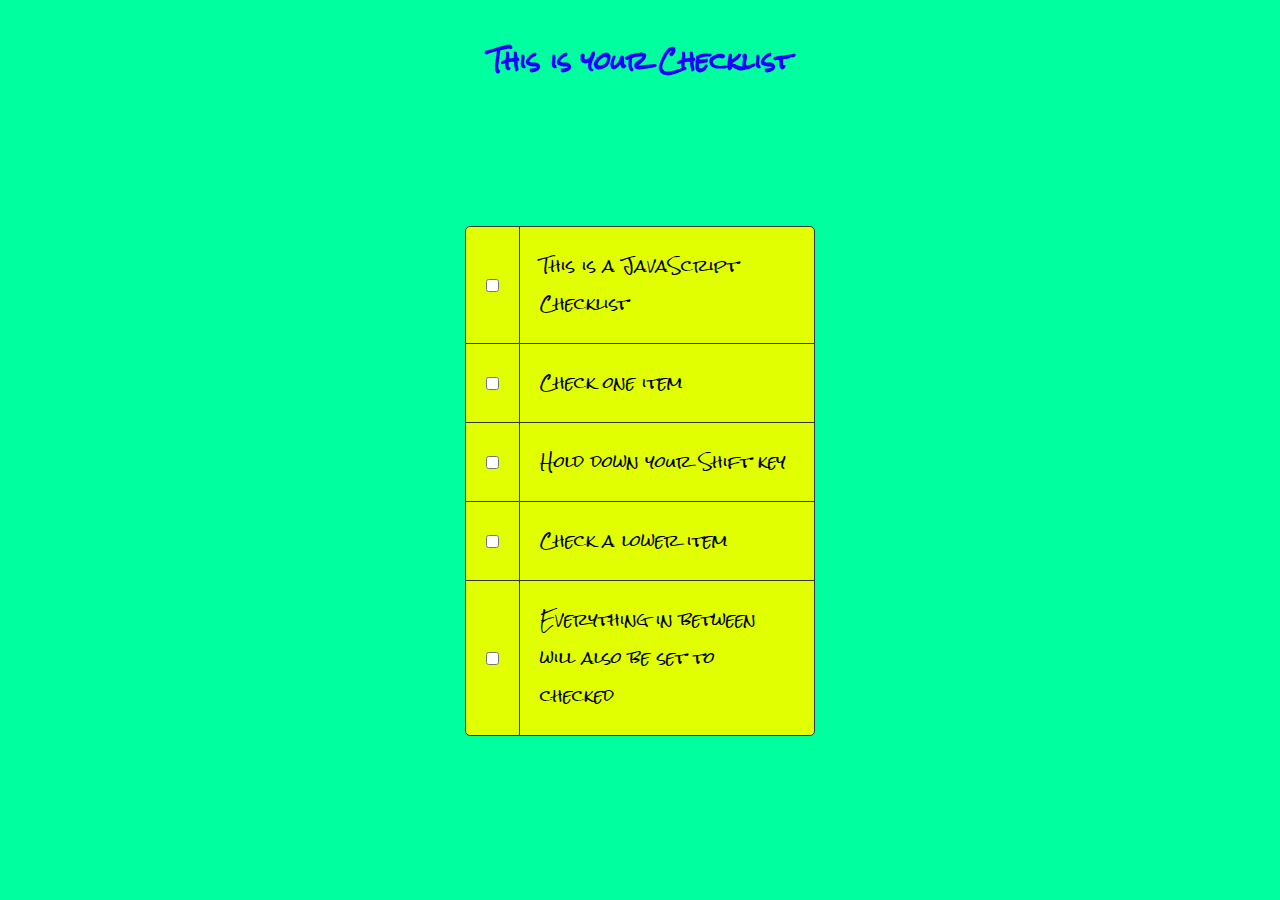
<file: check list/index.html>
<!DOCTYPE html>
<html>
    <head>
        <meta charset="utf-8">
        <meta http-equiv="X-UA-Compatible" content="IE=edge">
        <title>Checklist</title>
        <meta name="description" content="">
        <meta name="viewport" content="width=device-width, initial-scale=1">
        <link rel="stylesheet" href="style.css">
    </head>
    <body>
        <h2>This is your Checklist</h2>
        <div class="container">
            <div class="listItem">
                <input type="checkbox">
                <p>This is a JavaScript Checklist</p>
            </div>
            <div class="listItem">
                <input type="checkbox">
                <p>Check one item</p>
            </div>
            <div class="listItem">
                <input type="checkbox">
                <p>Hold down your Shift key</p>
            </div>
            <div class="listItem">
                <input type="checkbox">
                <p>Check a lower item</p>
            </div>
            <div class="listItem">
                <input type="checkbox">
                <p>Everything in between will also be set to checked</p>
            </div>
        </div>        
        <script src="app.js" async defer></script>
    </body>
</html>
</file>
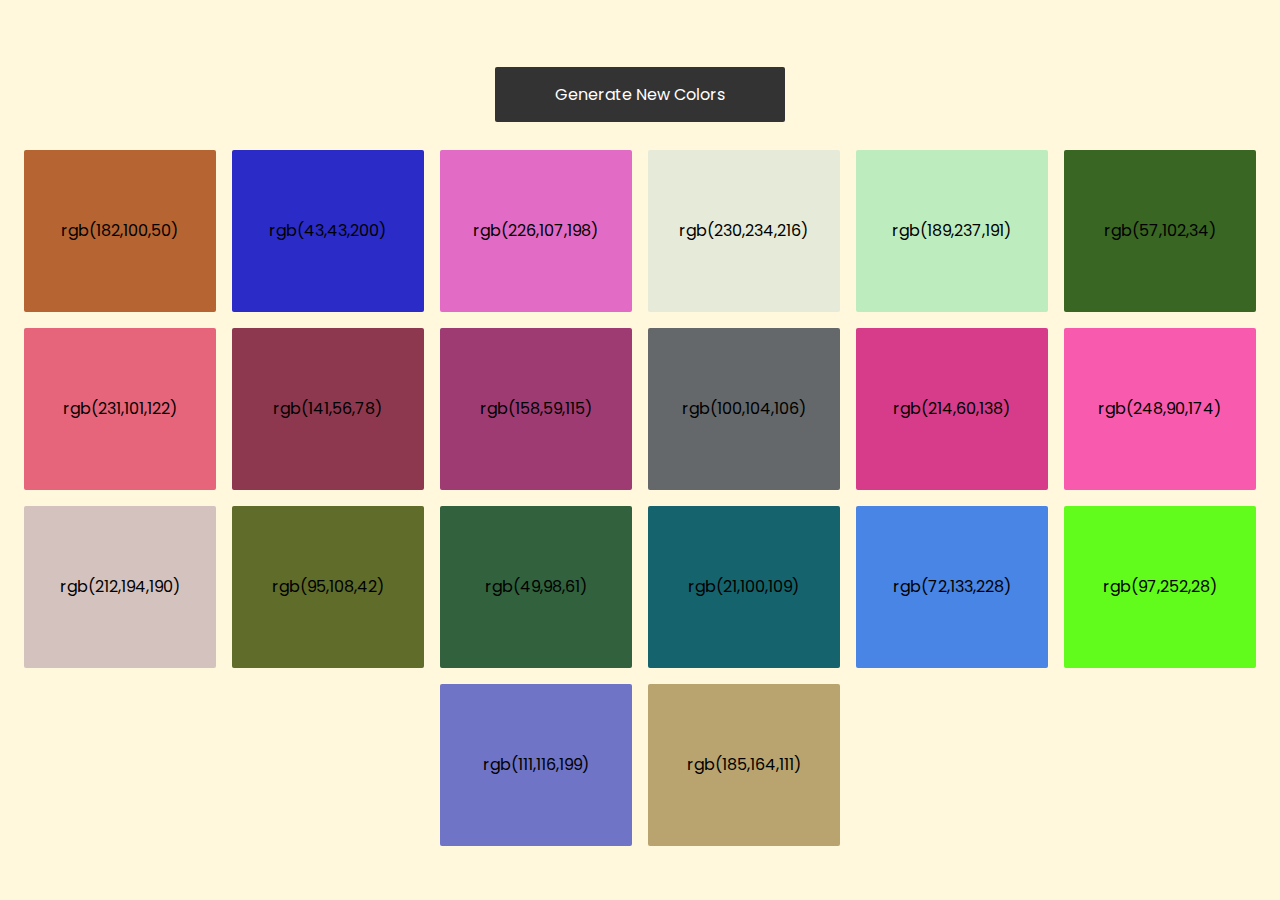
<file: color generator/index.html>
<!DOCTYPE html>
<html>
  <head>
    <meta charset="utf-8" />
    <meta http-equiv="X-UA-Compatible" content="IE=edge" />
    <title>Color Generator</title>
    <meta name="description" content="" />
    <meta name="viewport" content="width=device-width, initial-scale=1" />
    <link rel="stylesheet" href="style.css" />
  </head>
  <body>
    <div class="container">
      <button class="newColor-btn" id="newColor-btn">
        Generate New Colors
      </button>
      <section class="color-container"></section>
    </div>
    <script src="app.js" async defer></script>
  </body>
</html>
</file>
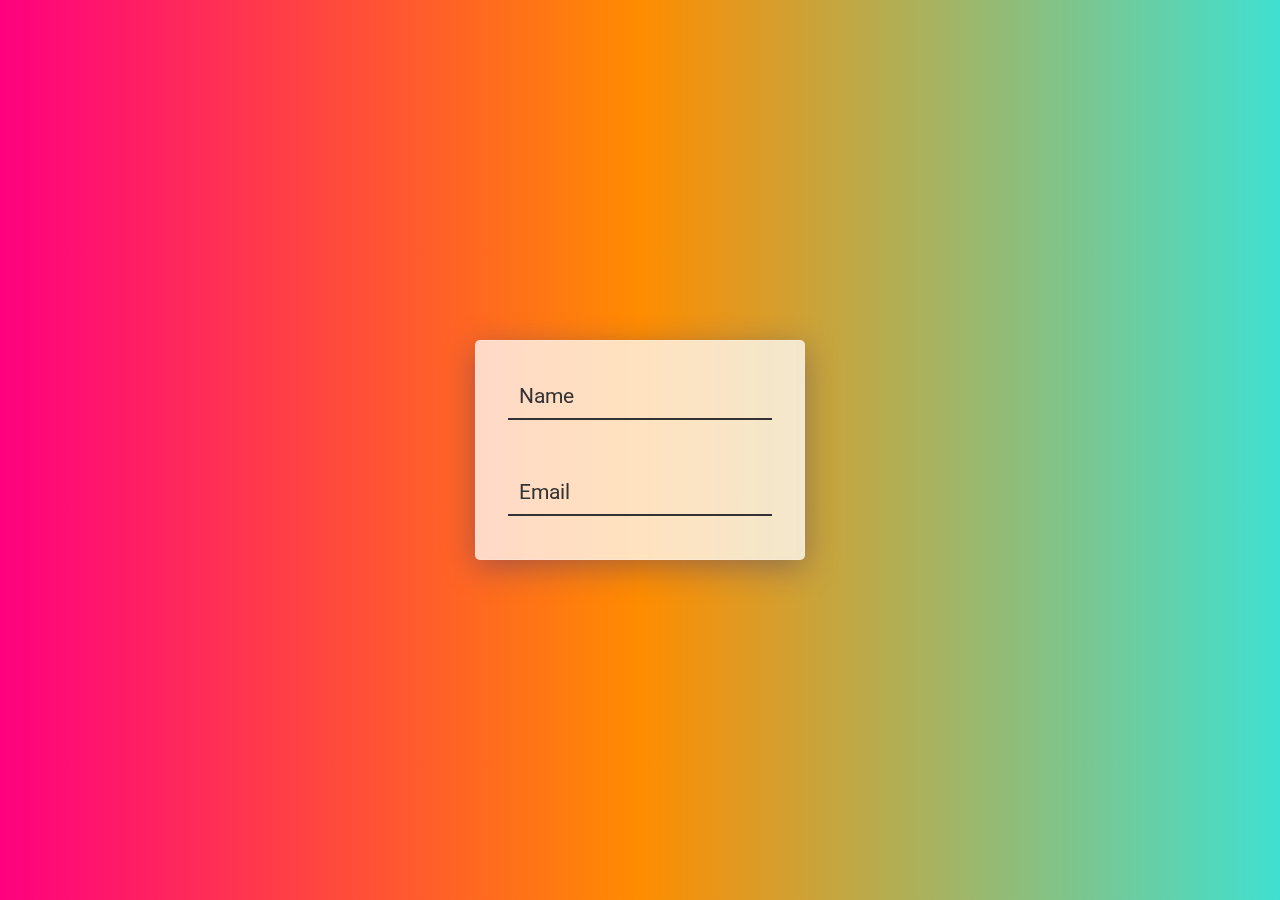
<file: floating inputs/index.html>
<!DOCTYPE html>
<html>
  <head>
    <meta charset="utf-8" />
    <meta http-equiv="X-UA-Compatible" content="IE=edge" />
    <title>FLoating Inputs</title>
    <meta name="description" content="" />
    <meta name="viewport" content="width=device-width, initial-scale=1" />
    <link rel="stylesheet" href="style.css" />
  </head>
  <body>
    <div class="container">
      <div class="input">
        <input
          type="text"
          id="name"
          class="inside-input"
          placeholder="Enter your name"
        />
        <label for="name">Name</label>
        <span class="border"></span>
      </div>
      <div class="input">
        <input
          type="text"
          id="email"
          class="inside-input"
          placeholder="Enter your email"
        />
        <label for="email">Email</label>
        <span class="border"></span>
      </div>
    </div>
    <script
      src="https://code.jquery.com/jquery-3.6.0.slim.min.js"
      integrity="sha256-u7e5khyithlIdTpu22PHhENmPcRdFiHRjhAuHcs05RI="
      crossorigin="anonymous"
    ></script>
    <script src="app.js" async defer></script>
  </body>
</html>
</file>
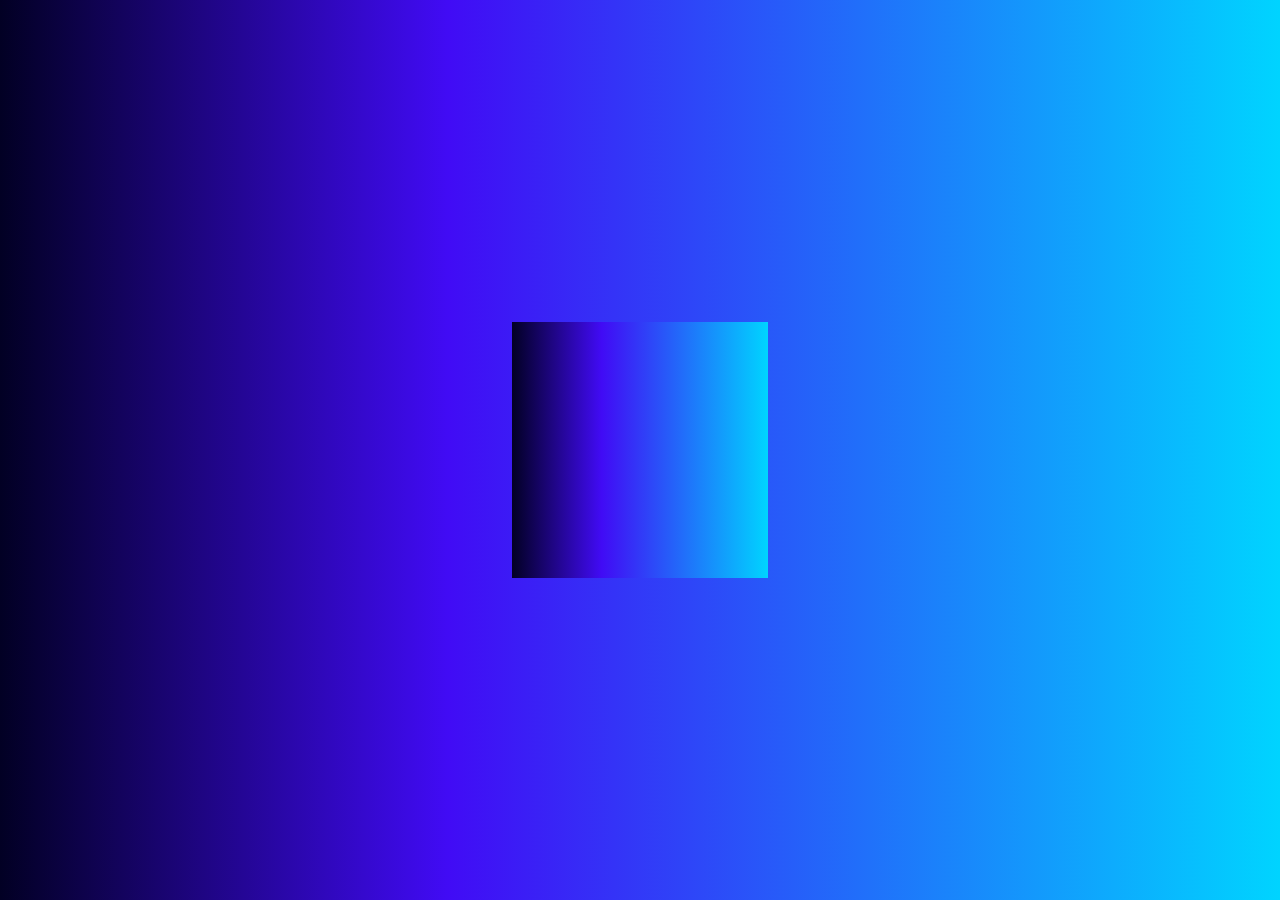
<file: js border/index.html>
<!DOCTYPE html>
<html>
  <head>
    <meta charset="utf-8" />
    <meta http-equiv="X-UA-Compatible" content="IE=edge" />
    <title>JS Border</title>
    <meta name="description" content="" />
    <meta name="viewport" content="width=device-width, initial-scale=1" />
    <link rel="stylesheet" href="style.css" />
  </head>
  <body>
    <div class="container">
      <div class="top"></div>
      <div class="right"></div>
      <div class="bottom"></div>
      <div class="left"></div>
    </div>
    <script
      src="https://code.jquery.com/jquery-3.6.0.slim.min.js"
      integrity="sha256-u7e5khyithlIdTpu22PHhENmPcRdFiHRjhAuHcs05RI="
      crossorigin="anonymous"
    ></script>
    <script src="app.js" async defer></script>
  </body>
</html>
</file>
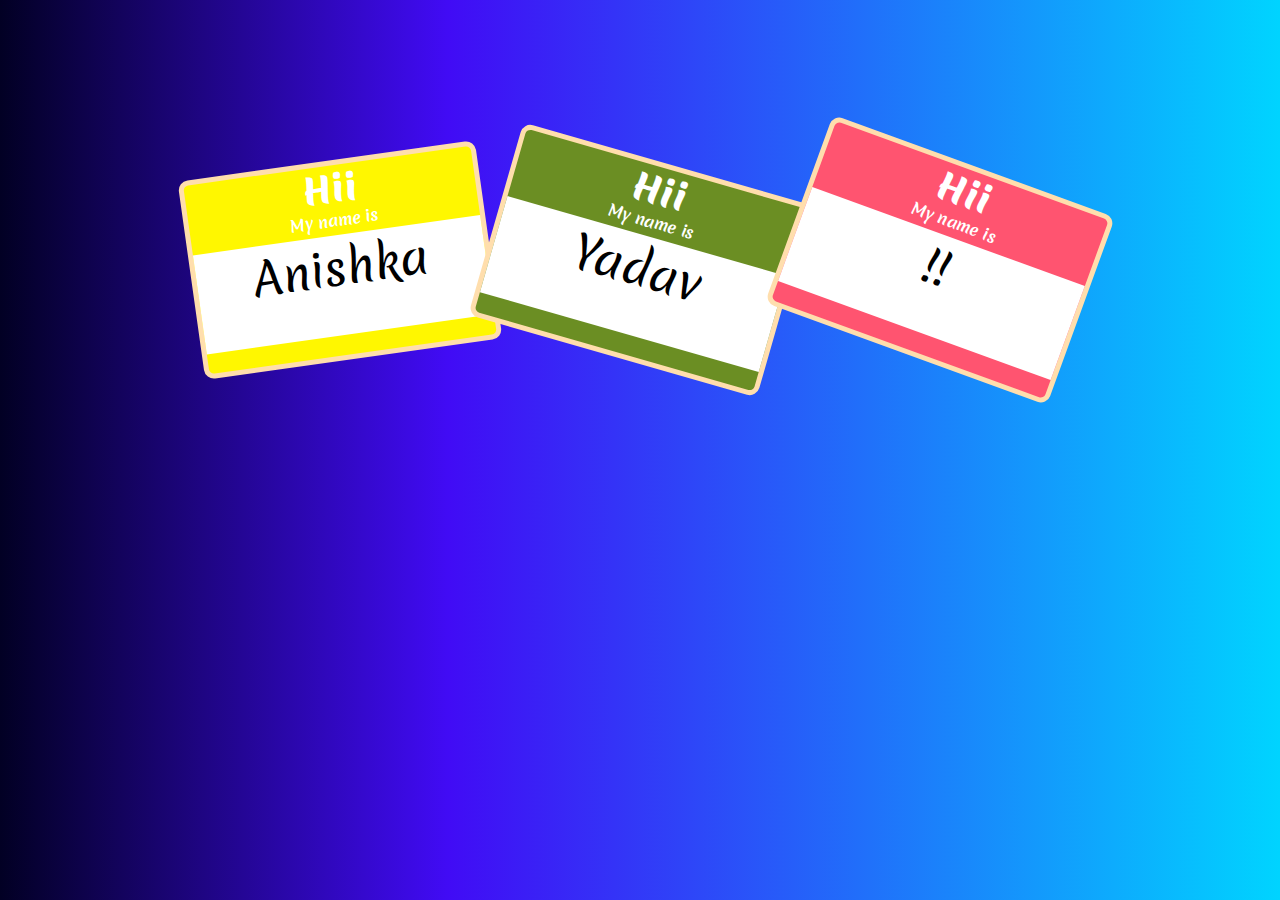
<file: nametag tamplate/index.html>
<!DOCTYPE html>
<!--[if lt IE 7]>      <html class="no-js lt-ie9 lt-ie8 lt-ie7"> <![endif]-->
<!--[if IE 7]>         <html class="no-js lt-ie9 lt-ie8"> <![endif]-->
<!--[if IE 8]>         <html class="no-js lt-ie9"> <![endif]-->
<!--[if gt IE 8]>      <html class="no-js"> <!--<![endif]-->
<html>
  <head>
    <meta charset="utf-8" />
    <meta http-equiv="X-UA-Compatible" content="IE=edge" />
    <title>Nametag Template</title>
    <meta name="description" content="" />
    <meta name="viewport" content="width=device-width, initial-scale=1" />
    <link rel="stylesheet" href="style.css" />
  </head>
  <body>
    <template>
      <div class="container">
        <div class="heading">
          <div class="text">Hii</div>
          <div class="subText">My name is</div>
        </div>
        <div class="name"></div>
        <div class="bottom"></div>
      </div>
    </template>
    <div class="wrapper"></div>
    <!--[if lt IE 7]>
      <p class="browsehappy">
        You are using an <strong>outdated</strong> browser. Please
        <a href="#">upgrade your browser</a> to improve your experience.
      </p>
    <![endif]-->

    <script src="app.js" async defer></script>
  </body>
</html>
</file>
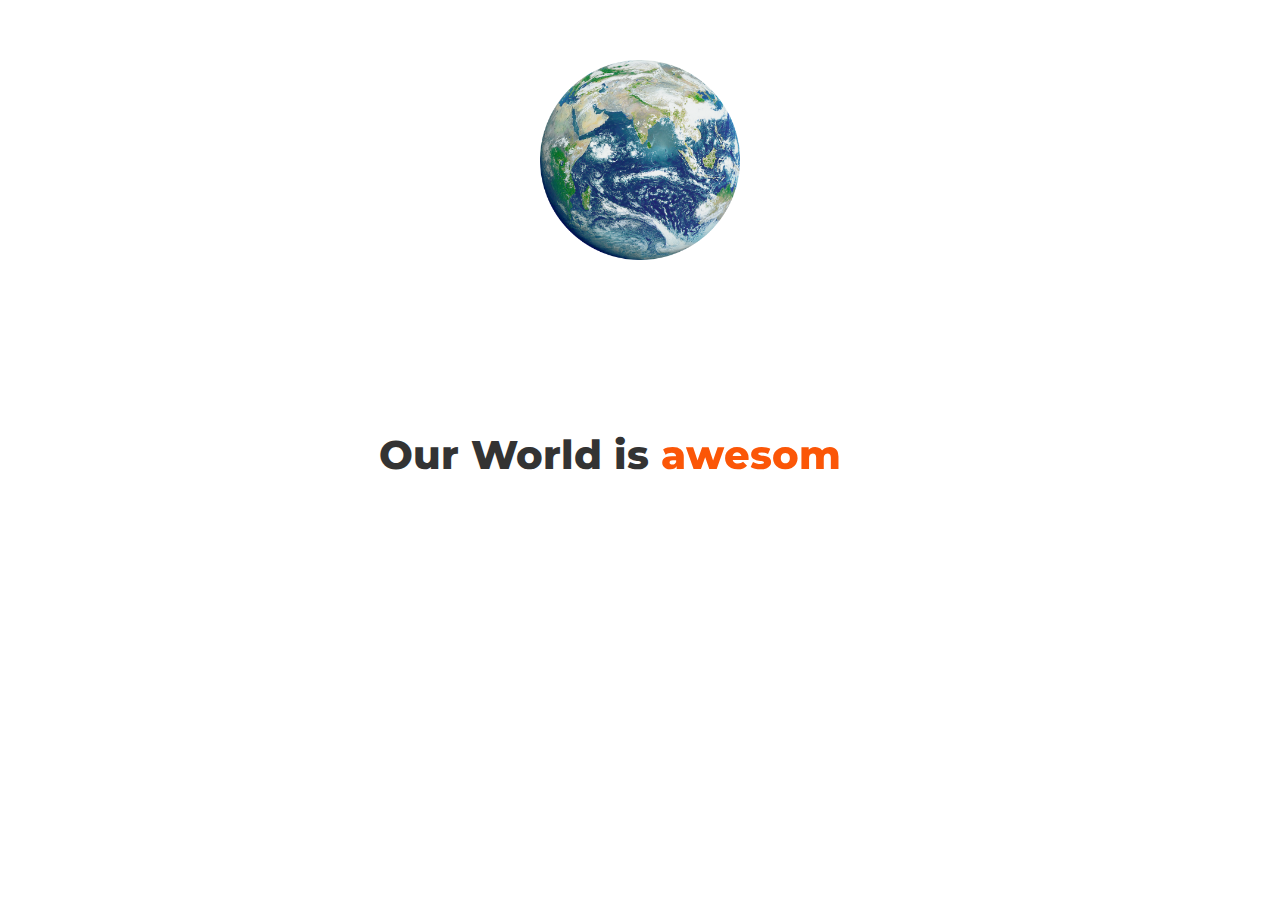
<file: rotating text/index.html>
<!DOCTYPE html>
<html>
  <head>
    <meta charset="utf-8" />
    <meta http-equiv="X-UA-Compatible" content="IE=edge" />
    <title>Rotating Text</title>
    <meta name="description" content="" />
    <meta name="viewport" content="width=device-width, initial-scale=1" />
    <link rel="stylesheet" href="style.css" />
  </head>
  <body>
    <div class="container">
      <p>Our World is</p>
      <p class="changing">
        <span class="specification beautiful">beautiful.</span
        ><span class="specification awesome">awesome.</span
        ><span class="specification big">big.</span
        ><span class="specification trouble">marvelous.</span>
      </p>
    </div>

    <script src="app.js" async defer></script>
  </body>
</html>
</file>
<file: check list/style.css>
@import url("https://fonts.googleapis.com/css2?family=Rock+Salt&display=swap");

* {
  box-sizing: border-box;
  margin: 0;
  padding: 0;
  font-family: "Rock Salt", cursive;
}
body {
  display: flex;
  justify-content: center;
  align-items: center;
  min-height: 100vh;
  background-color: #00ff9e;
}
h2 {
  display: flex;
  flex-direction: column;
  position: absolute;
  top: 2rem;
  text-align: center;
  color: #1e00ff;
}
.container {
  max-width: 350px;
  margin: 50px auto;
  background-color: #e1ff00;
  border-radius: 5px;
  border: 0.5px solid #333;
  margin-top: 7rem;
}
.container .listItem {
  display: flex;
  align-items: center;
  border-bottom: 1px solid #333;
}
.container .listItem:last-child {
  border-bottom: 0;
}
.container .listItem input:checked + p {
  background-color: #ff0061;
  text-decoration: line-through;
}
.container .listItem input:checked {
  background-color: #ff0061;
}
.container .listItem input[type="checkbox"] {
  margin: 20px;
}
.container .listItem p {
  margin: 0;
  padding: 20px;
  transition: background 0.2s;
  flex: 1;
  border-left: 1px solid #333;
}
</file>
<file: color generator/style.css>
@import url("https://fonts.googleapis.com/css2?family=Poppins&display=swap");

* {
  box-sizing: border-box;
  margin: 0;
  padding: 0;
  font-family: "Poppins", sans-serif;
}

body {
  display: flex;
  justify-content: center;
  align-items: center;
  min-height: 100vh;
  flex-direction: column;
  background-color: cornsilk;
}
.newColor-btn {
  background: none;
  color: #333;
  padding: 15px 60px;
  font-size: 1rem;
  margin: 20px auto;
  outline: none;
  border: none;
  display: block;
  cursor: pointer;
  background: #333;
  color: #fff;
  border-radius: 2px;
}
.newColor-btn:hover {
  background-color: cyan;
  color: #333;
}
.color-container {
  display: flex;
  flex-wrap: wrap;
  justify-content: center;
}
.rec {
  display: flex;
  justify-content: center;
  align-items: center;
  width: 15vw;
  height: 18vh;
  background-color: aquamarine;
  margin: 0.5rem;
  border-radius: 2px;
}

@media only screen and (max-width: 600px) {
  span {
    font-size: 0.4rem;
  }
}
</file>
<file: floating inputs/style.css>
@import url("https://fonts.googleapis.com/css2?family=Roboto&display=swap");
*,
*::before,
*::after {
  box-sizing: border-box;
  margin: 0;
  padding: 0;
  font-family: "Roboto", sans-serif;
}

body {
  display: flex;
  justify-content: center;
  align-items: center;
  min-height: 100vh;
  background: #40e0d0;
  /* fallback for old browsers */
  background: -webkit-linear-gradient(to right, #ff0080, #ff8c00, #40e0d0);
  /* Chrome 10-25, Safari 5.1-6 */
  background: linear-gradient(to right, #ff0080, #ff8c00, #40e0d0);
  /* W3C, IE 10+/ Edge, Firefox 16+, Chrome 26+, Opera 12+, Safari 7+ */
  color: #1d1f20;
}

.container {
  display: flex;
  justify-content: center;
  flex-direction: column;
  margin: 1rem auto;
  background: rgba(255, 255, 255, 0.75);
  box-shadow: 0 8px 32px 0 rgba(31, 38, 135, 0.37);
  backdrop-filter: blur(4px);
  -webkit-backdrop-filter: blur(4px);
  border-radius: 10px;
  border: 1px solid rgba(255, 255, 255, 0.18);
  width: 330px;
  height: 220px;
  padding: 0 2rem 0 2rem;
  border-radius: 5px;
  text-align: center;
}

.input {
  margin: 20px auto 30px;
  max-width: 300px;
  position: relative;
}

input {
  background-color: transparent;
  position: relative;
  border: 2px solid #333;
  font-size: 1.3rem;
  width: 100%;
  padding: 10px 6px;
  border-radius: 5px;
  font-weight: 400;
  outline: none;
  transition: all 0.2s ease-in-out;
}
input.inside-input {
  border: none;
  border-bottom: 2px solid #333;
  border-radius: 0;
}
input::placeholder {
  color: #333;
  transition: opacity 0.2s ease-out;
  opacity: 0;
}
input:focus::placeholder {
  transition: opacity 0.2s 0.1s ease-out;
  opacity: 1;
}

label {
  position: absolute;
  pointer-events: none;
  font-size: 1.3rem;
  color: #333;
  top: 10px;
  left: 11px;
  transition: all 0.2s ease-in-out;
}

span.border {
  position: absolute;
  width: 0%;
  left: 0;
  bottom: 0;
  border-bottom: 2px solid #ff0061;
  transition: width 0.2s ease-out;
}
span.border--failed {
  width: 100%;
  border-bottom: 2px solid #ff0061;
}
span.border--failed ~ label {
  color: #ff0061;
}

input.onFocus ~ span.border {
  width: 100%;
}
input.onFocus + label {
  color: #ff0061;
  font-size: 1.2rem;
  top: -20px;
  left: 6px;
  font-weight: 700;
}
input.onFocus + label.failed {
  color: #ff0061;
}

/*# sourceMappingURL=style.css.map */
</file>
<file: js border/style.css>
body {
    display: flex;
    justify-content: center;
    align-items: center;
    background: rgb(2, 0, 36);
    background: linear-gradient(
      90deg,
      rgba(2, 0, 36, 1) 0%,
      rgba(65, 11, 245, 1) 35%,
      rgba(0, 212, 255, 1) 100%
    );
  }
  
  .container {
    width: 20vw;
    height: 20vw;
    position: absolute;
    margin: auto;
    top: 0;
    left: 0;
    right: 0;
    bottom: 0;
    background: rgb(2, 0, 36);
    background: linear-gradient(
      90deg,
      rgba(2, 0, 36, 1) 0%,
      rgba(65, 11, 245, 1) 35%,
      rgba(0, 212, 255, 1) 100%
    );
    .top {
      width: 0%;
      position: absolute;
      top: 0;
      left: 0;
      height: 0.5rem;
      background: #fff;
    }
    .right {
      height: 0%;
      position: absolute;
      width: 0.5rem;
      top: 0;
      right: 0;
      background: #fff;
    }
    .bottom {
      width: 0%;
      position: absolute;
      height: 0.5rem;
      bottom: 0;
      right: 0;
      background: #fff;
    }
    .left {
      height: 0%;
      position: absolute;
      width: 0.5rem;
      bottom: 0;
      left: 0;
      background: #fff;
    }
  }
</file>
<file: nametag tamplate/style.css>
@import url("https://fonts.googleapis.com/css2?family=Merienda&display=swap");

* {
  box-sizing: border-box;
  margin: 0;
  padding: 0;
  font-family: "Merienda", cursive;
}

body {
  display: flex;
  justify-content: center;
  align-items: center;
  margin: 10rem;
  background: rgb(2, 0, 36);
  background: linear-gradient(
    90deg,
    rgba(2, 0, 36, 1) 0%,
    rgba(65, 11, 245, 1) 35%,
    rgba(0, 212, 255, 1) 100%
  );
}
.wrapper {
  text-align: center;
}
.container {
  width: 300px;
  height: 200px;
  display: inline-block;
  border-radius: 10px;
  border: 5px solid navajowhite;
  background: #f00;
}
.text {
  font-weight: 900;
  font-size: 35px;
  line-height: 48px;
}
.subText {
  font-weight: 700;
  font-size: 16px;
  line-height: 14px;
}
.heading {
  height: 70px;
  color: #fff;
  text-align: center;
  vertical-align: top;
}
.name {
  height: 100px;
  background: #fff;
  font-size: 45px;
  text-align: center;
  overflow: hidden;
  max-width: 300px;
}
</file>
<file: rotating text/style.css>
@import url("https://fonts.googleapis.com/css2?family=Montserrat:wght@500&display=swap");

* {
  box-sizing: border-box;
  margin: 0;
  padding: 0;
}
body {
  display: flex;
  justify-content: center;
  align-items: center;
  font-family: "Montserrat", sans-serif;
  font-size: 2.5rem;
  font-weight: 800;
  background: url(purepng.png);
  background-repeat: no-repeat;
  background-size: 200px 200px;
  background-position-x: 50%;
  background-position-y: -30%;
}

.container {
  position: absolute;
  width: auto;
  margin-left: -15rem;
  height: 2.5rem;
  top: 50%;
  margin-top: -1.25rem;
}

p {
  display: inline-block;
  vertical-align: top;
  margin: 0;
  color: #333;
}

.specification {
  position: absolute;
  width: 15rem;
  opacity: 0;
}
.letter {
  position: relative;
  float: left;
  transform: translateZ(25px);
  transform-origin: 50% 50% 25px;
}

.letter.out {
  transform: rotateX(-90deg);
  transition: transform 0.32s cubic-bezier(0.55, 0.055, 0.675, 0.19);
}
.letter.behind {
  transform: rotateX(90deg);
}
.letter.in {
  transform: rotateX(0deg);
  transition: transform 0.58s cubic-bezier(0.175, 0.885, 0.32, 1.275);
}
.beautiful {
  color: #ffbe0b;
}
.awesome {
  color: #fb5607;
}
.big {
  color: #ff006e;
}
.trouble {
  color: #8338ec;
}
@media only screen and (max-width: 600px) {
  body {
    font-size: 1rem;
  }
}
</file>
